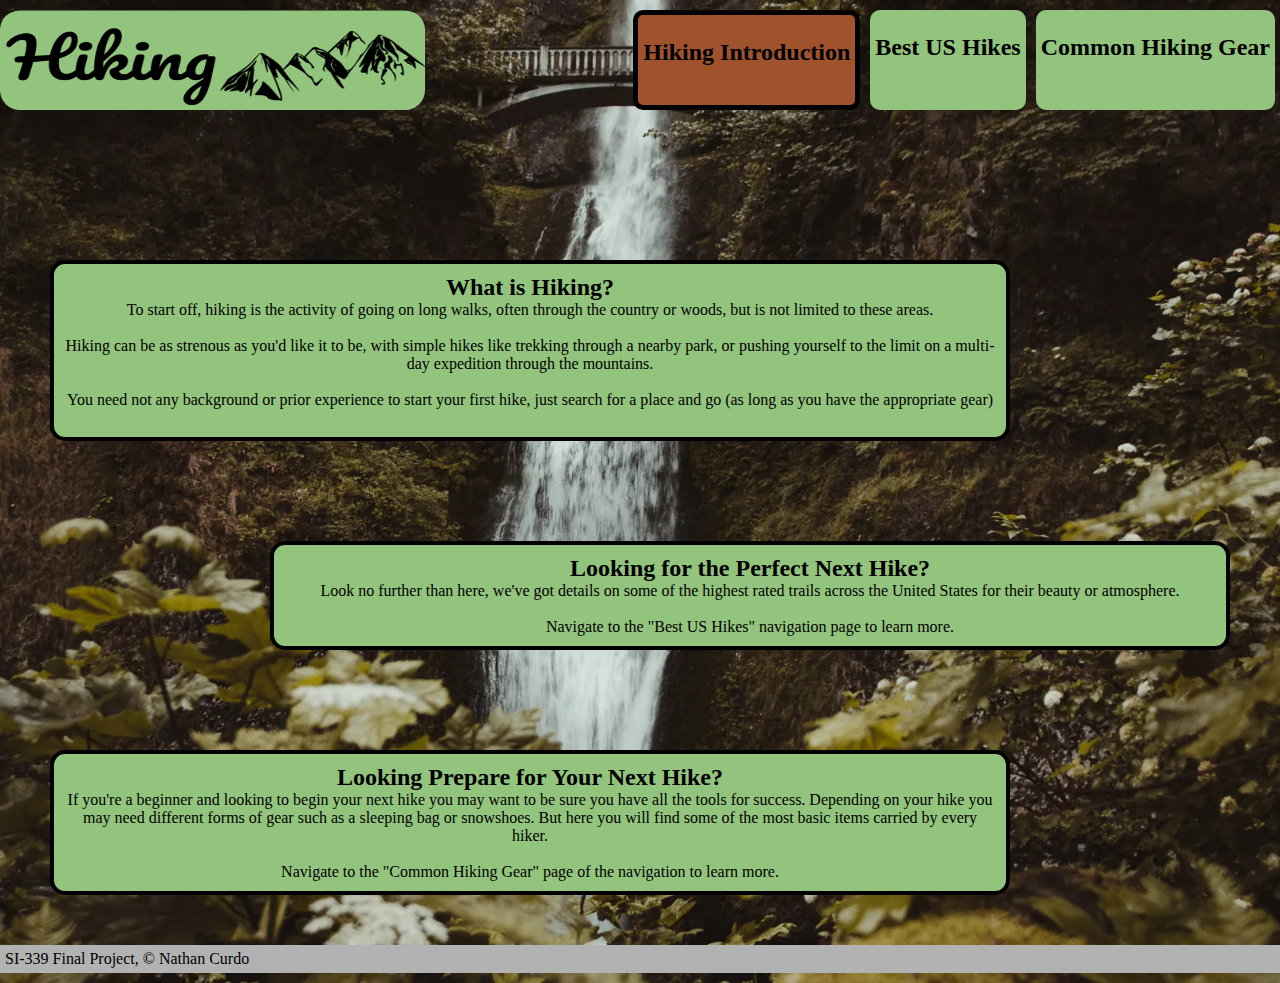
<file: index.html>
<!-- This will be the main homepage for the website-->
<!DOCTYPE HTML>
<html lang="en">
    <head>
        <meta charset="utf-8">
        <meta http-equiv="X-UA-Compatible" content="IE=edge">
        <meta name="viewport" content="width=device-width, initial-scale=1.0"/>
        <link rel="stylesheet" type="text/css" href="css/html5reset.css">
        <link rel="stylesheet" type="text/css" href="css/style.css">

        <title>Hiking Webpage</title>
    </head>

    <body class="hiking_main">
        <a class="skip" href="#main">Skip to Main Content</a>
        
        <header>
        <div id="header">
            <img id="logo" src="images/hiking_logo.png" alt="Logo that says Hiking">
            <nav> <!-- Display using flex for various screen sizes-->
                <a style="background-color: rgb(160,82,45);border: 5px solid black;" class="nav_a" href="index.html">Hiking Introduction</a>
                <a class="nav_a" href="grid.html">Best US Hikes</a>
                <a class="nav_a" href="flex.html">Common Hiking Gear</a>
                <!-- CHANGE THE GEAR PAGE TO A MOST DIFFICULT HIKES PAGE (maybe have a hover or something for stats about them)-->
            </nav>
        </div>
        </header>
        <main>
            <div id="main">
                <div id="hiking_intro">
                    <h1>What is Hiking?</h1>
                    <p> To start off, hiking is the activity of going on long walks, 
                        often through the country or woods, but is not limited to these areas.
                        <br><br>
                        Hiking can be as strenous as you'd like it to be, with simple hikes like
                        trekking through a nearby park, or pushing yourself to the limit on a multi-day
                        expedition through the mountains.
                        <br><br>
                        You need not any background or prior experience to start your first hike, just
                        search for a place and go (as long as you have the appropriate gear)
                        <br><br>
                    </p>
                </div>
                <div id="hiking_search">
                    <h1>Looking for the Perfect Next Hike?</h1>
                    <p> Look no further than here, we've got details on some of the highest
                        rated trails across the United States for their beauty or atmosphere.
                        <br><br>
                        Navigate to the "Best US Hikes" navigation page to learn more.
                    </p>
                    </div>
                <div id="hiking_chall">
                    <h1>Looking Prepare for Your Next Hike?</h1>
                    <p> If you're a beginner and looking to begin your next hike you may want to 
                        be sure you have all the tools for success. Depending on your hike you may need
                        different forms of gear such as a sleeping bag or snowshoes. But here you will find 
                        some of the most basic items carried by every hiker.
                        <br><br>
                        Navigate to the "Common Hiking Gear" page of the navigation to learn more.
                    </p>
                </div>
                
            </div>
        </main>

        <br><br><br>
        <footer>
            <p>SI-339 Final Project, &copy Nathan Curdo</p>
        </footer>
    </body>

</html>
</file>
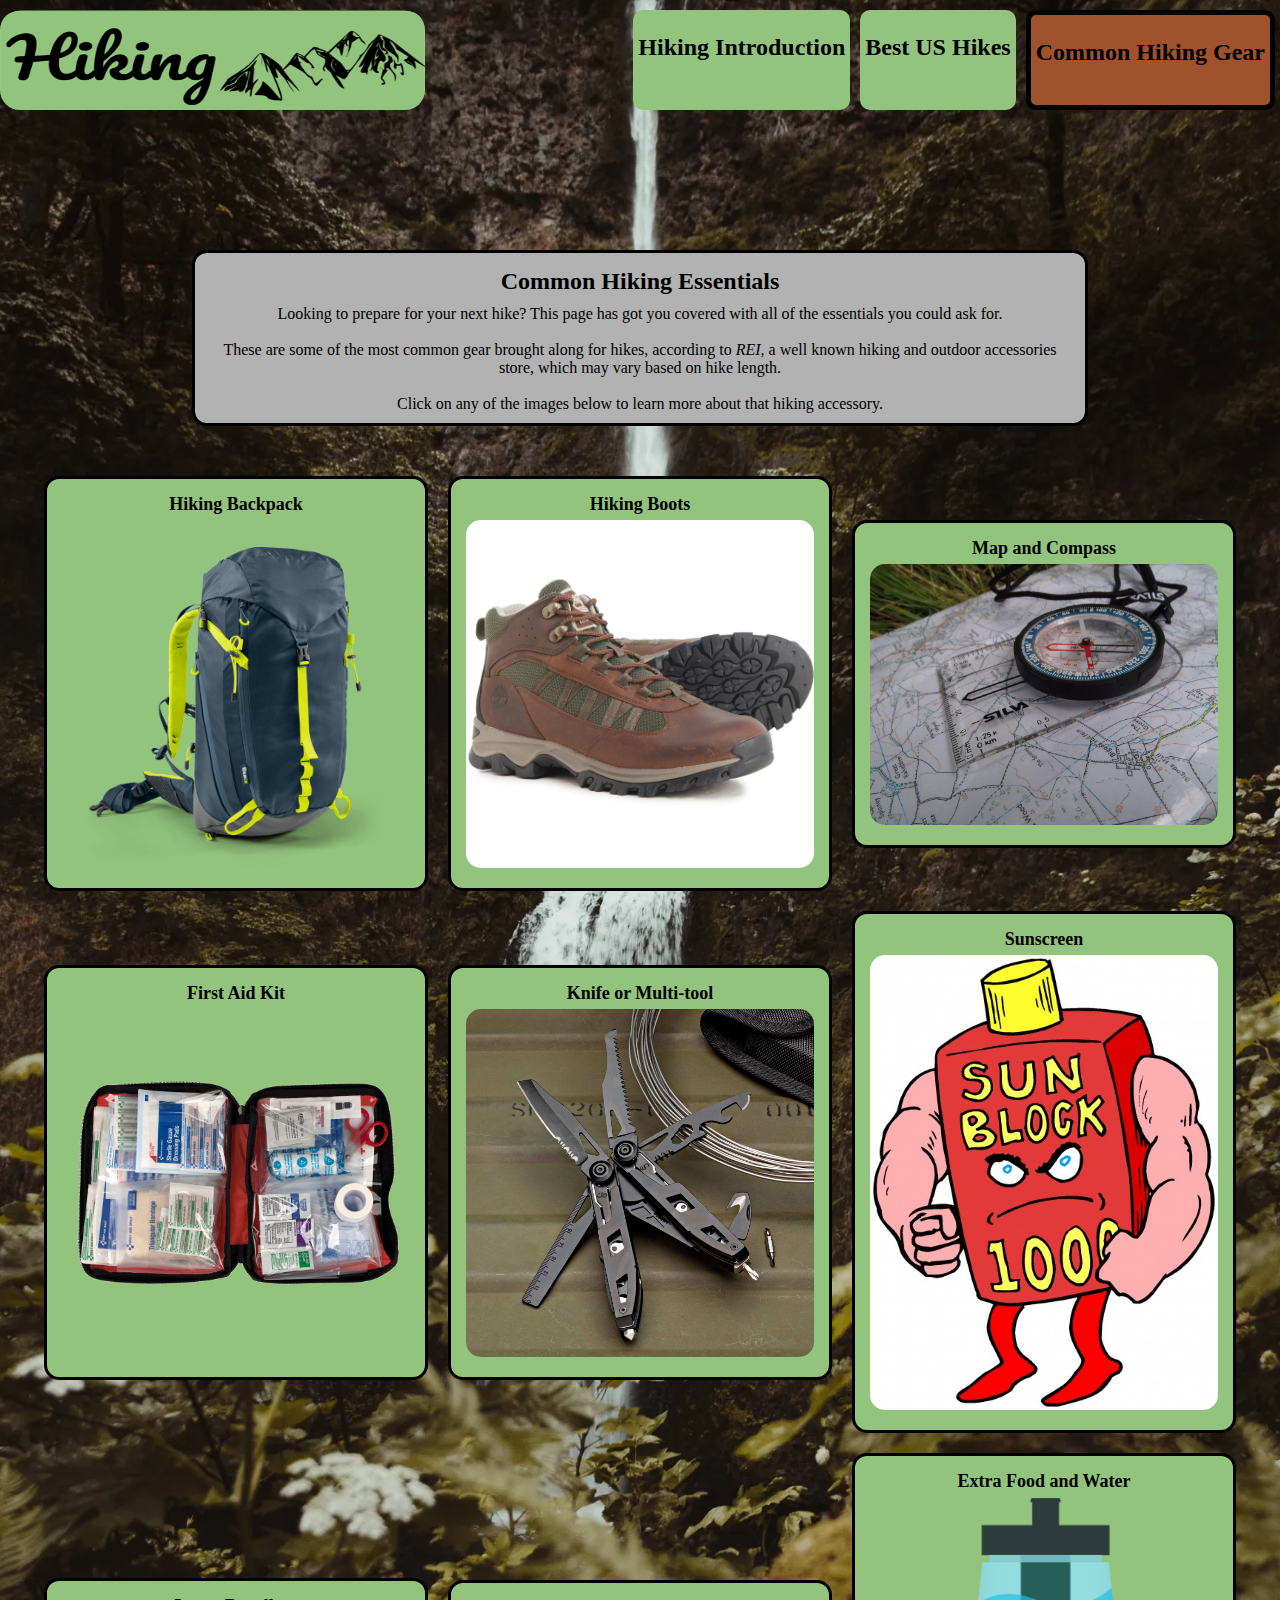
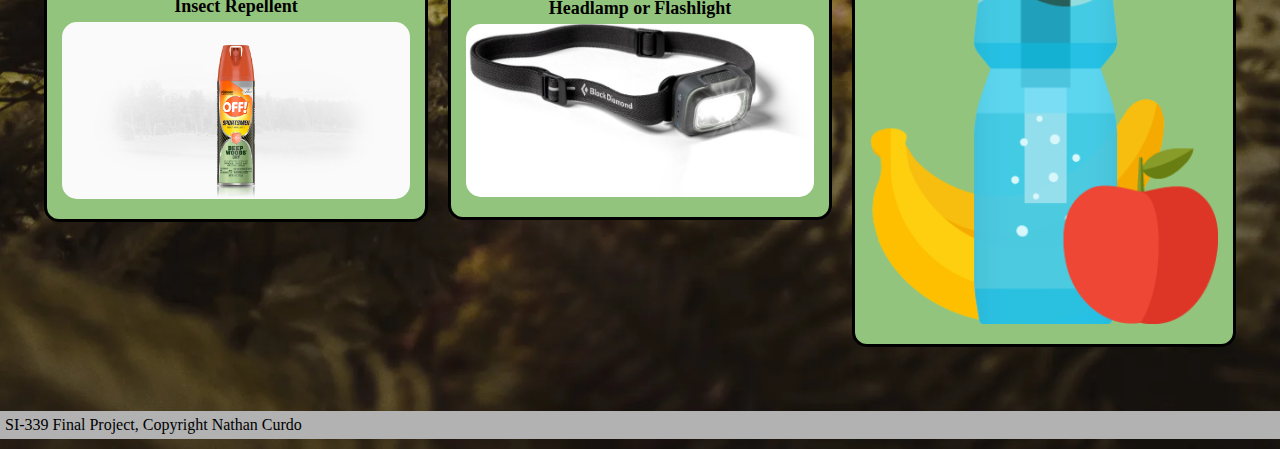
<file: flex.html>
<!-- This will be the  9 image page using FLEX for website -->
<!DOCTYPE html>
<html lang="en">
    <head>
        <meta charset="utf-8">
        <meta http-equiv="X-UA-Compatible" content="IE=edge">
        <meta name="viewport" content="width=device-width, initial-scale=1.0"/>
        <link rel="stylesheet" type="text/css" href="css/html5reset.css">
        <link rel="stylesheet" type="text/css" href="css/style.css">


        <title>Common Hiking Gear</title>
    </head>

    <body class="flex_main">
        <a class="skip" href="#main">Skip to Main Content</a>

        <header>
        <div id="header">
            <img id="logo" src="images/hiking_logo.png" alt="Logo that says Hiking">
            <nav>
                <a class="nav_a" href="index.html">Hiking Introduction</a>
                <a class="nav_a" href="grid.html">Best US Hikes</a>
                <a style="background-color: rgb(160,82,45);border: 5px solid black;" class="nav_a" href="flex.html">Common Hiking Gear</a>
            </nav>
        </div>
        </header>

        <main id="main">
            <div id="flex_info">
                <h1 style="padding:5px 0px 10px">Common Hiking Essentials</h1>
                <p>Looking to prepare for your next hike? This page has got you covered with all of the 
                essentials you could ask for. <br><br> These are some of the most common gear brought along for hikes,
                according to <em>REI</em>, a well known hiking and outdoor accessories
                store, which may vary based on hike length. <br><br> Click on any of the images below to
                learn more about that hiking accessory.
                </p>
            </div>
            <div class="flex_container">
                <div id="flex_item">Hiking Backpack
                    <br>
                    <img id="backpack" width="50%" src="images/hiking_backpack.png" alt="Hiking Backpack Image" tabindex="0">
                    <p style="display: none;" id="backpack_info"> One of the most important items for going on a hike is a hiking backpack. <br><br>
                        The backpack pictured is one for longer hikes allowing you to store lots of
                        extra clothing and special items. <br><br> The backpack you may choose may be smaller or
                        even larger depending on the route you choose.
                    </p>
                </div>
                <div id="flex_item">Hiking Boots
                    <br>
                    <img id="boots_img" width="50%" src="images/hiking_boots.jpg" alt="Hiking Boots Image" tabindex="0">
                    <p style="display:none;" id="boots_info"> Probably the most important accessories
                        for going hiking would be proper footwear. <br><br> Now for some hikes such as those that are
                        shorter in distance or on paved trails, a good pair of sneakers is all that is necessary.
                        But for any long distance trail that is over rough or uneven terrain, a pair of hiking
                        boots can go a long way. <br><br> Boots help prevent you from turning your ankle over roots or rocks
                        as well as providing stronger grip on more slick surfaces. 

                    </p>
                </div>
                <div id="flex_item">Map and Compass
                    <br>
                    <img id="map_img" width="50%" src="images/map&compass.jpg" alt="Map and Compass Image" tabindex="0">
                    <p style="display:none;" id="map_info"> An accessory limited to those long and depp-woods hike,
                        a map and compass is an essential tool for the avid hiker.<br><br> For those beginner hikers who wish
                        to stay on marked trails or in areas not far from roads this is not as important, but if you wish
                        to go deep-woods hiking or in areas with limited cellular connection you're going to want this.
                    </p>
                </div>
                <div id="flex_item">First Aid Kit
                    <br>
                    <img id="aid_img" width="50%" src="images/first_aid_kit.png" alt="First-Aid Kit Image" tabindex="0">
                    <p style="display:none;" id="aid_info"> Another item that depends on the length of your hike
                        is the quality of first aid kit you bring along with you. <br><br> For any hike you should at least
                        have the basics of antibiotic ointment and bandages since cuts and scrapes can occur anytime.<br><br>
                        But if you are farther from the assistance of medical professionals, you should look into having
                        a large first-aid kit capable of dealing with larger injuries.
                    </p>
                </div>
                <div id="flex_item">Knife or Multi-tool
                    <br>
                    <img id="knife_img" width="50%" src="images/multi_tool.jpg" alt="Multi-tool Image" tabindex="0">
                    <p style="display:none;" id="knife_info"> A multi-tool or knife, your preference on which,
                        is a key tool for hikers and individual's alike. <br><br> While oftentimes you may not
                        need a multi-tool, having it on hand will provide you with many tools necessary during 
                        both hiking and your daily life.
                    </p>
                </div>
                <div id="flex_item">Sunscreen
                    <br>
                    <img id="sunscreen_img" width="50%" src="images/sunscreen.jpg" alt="Sunscreen Image" tabindex="0">
                    <p style="display:none;" id="sunscreen_info"> A daily essential, sunscreen is always
                        a necessity whether you're hiking on the sunniest or cloudiest day. <br><br> Contrary
                        to popular belief you can still receive UV sun damage on cloudy days so be sure to 
                        always have some sunscreen handy especially when being outdoors for hours.
                    </p>
                </div>
                <div id="flex_item">Insect Repellent
                    <br>
                    <img id="insect_img" width="50%" src="images/bug_spray.png" alt="Bug Spray Image" tabindex="0">
                    <p style="display:none;" id="insect_info"> When out in the woods, you should always 
                        have some insect repellent, or bug spray, handy. <br><br> It helps keep away 
                        mosquitoes and other pests you may encounter which is essential for any woodsy 
                        hike.
                    </p>
                </div>
                <div id="flex_item">Headlamp or Flashlight
                    <br>
                    <img id="light_img" width="50%" src="images/headlamp.jfif" alt="Headlamp Image" tabindex="0">
                    <p style="display:none;" id="light_info"> If you plan on hiking anytime before or after
                        sunset, you're going to want to bring a headlamp or a flashlight. <br><br> If your hike
                        is going to be a long one you may want some extra batteries as well to ensure your light
                        stays on.
                    </p>
                </div>
                <div id="flex_item">Extra Food and Water
                    <br>
                    <img id="food_img" width="50%" src="images/food_water.png" alt="Food and Water Image" tabindex="0">
                    <p style="display:none;" id="food_info"> No matter the length of your hike, be sure to
                        always have extra snacks and water, always more than you originally plan. <br><br> 
                        This is especially important for longer hikes when the hike could always go longer 
                        than originally planned and you always want to stay hydrated and fueled.
                    </p>
                </div>
            </div>

        </main>

        <br><br><br>
        <footer>
            <p>SI-339 Final Project, Copyright Nathan Curdo</p>
        </footer>
    </body>
    <script src="flex.js"></script>
</html>
</file>
<file: css/style.css>
/* First to style: nav  ... Spread over the width of screen for wide then group top right for mobile?*/
#header{
    height: 100px;
}

#logo{
    height: 100px;
    width: 425px;
    top: 0;
    border: 0px solid black;
    border-radius: 20px;
}

.skip{
    background-color: white;
    position: absolute;
    top: -40px;
}

.skip:focus{
    top: 20px;
}

/*--------BEGIN MOBILE DESIGN-------*/
/* Have mobile design set the logo to the center of the page and the nav bar below it
    stacked on top of each other*/

#logo{
    display: block;
    margin: 0px auto;
}

nav{
    display: flex;
    flex-direction: column;
    align-items: center;
}

nav > a{
    text-align: center;
    padding: 5px;
    border-radius: 10px;
    background-color: rgb(147, 196, 125);
    margin: 5px;
    text-decoration: none;
    color: black;
    font-weight: bold;
}

main{
    padding-top: 100px;
}

/*--------------BEGIN MAIN PAGE CONTENT (for mobile)-------&&&&&&&&&&&&&&&&&&&&&&&&&&&&&----*/
#hiking_intro, #hiking_search, #hiking_chall{
    border: 4px solid black;
    background-color: rgb(147, 196, 125);
    border-radius: 15px;
    margin: 50px 0px;
    width: 75%;
    padding: 10px;
    text-align: center;
}

#hiking_intro{
    float: left;
    margin-left: 50px;
}

#hiking_search{
    float: right;
    margin-right: 50px;
}

#hiking_chall{
    float: left;
    margin-left: 50px;
}

div > h1{
    text-align: center;
    font-weight: bold;
    font-size: x-large;
}
/*---------------END MAIN PAGE CONTENT----&&&&&&&&&&&&&&&&&&&&&&&&&&&&&---------*/

.hiking_main, .grid_main, .flex_main{
    background-image: url("../images/waterfall_background.webp");
    background-size: cover;
    margin: 10px 0px;
    background-position: center;
    background-repeat: no-repeat;
}

footer{
    background-color: rgb(178, 178, 178);
    clear: left;
    padding: 5px;
}

/*----------------BEGIN GRID PAGE CONTENT (for mobile)---&&&&&&&&&&&&&&&&&&&&&&&&&&&&&&&------------*/
.grid_container{
    display: grid;
    grid-template-columns: auto;
}

.grid_item{
    text-align: center;
    border: 3px solid black;
    background-color: rgb(147, 196, 125);
    border-radius: 10px;
    margin: 10px 10px;
    display: inline-block;
    font-weight: bold;
}

.grid_item > img{
    border: 3px solid black;
}

.grid_item > img:hover, .grid_item > img:focus{
    width: 90%;
    border: 5px solid rgb(160,82,45);
}

#grid_info{
    text-align: center;
    background-color: rgb(178, 178, 178);
    margin: 50px 50px;
    border: 4px solid black;
    border-radius: 15px;
    padding: 10px;
}

img{
    width: 50%;
}

.info_zone{
    border: 4px solid black;
    border-radius: 15px;
    background-color: rgb(147, 196, 125);
    display: none;
    grid-template-columns: auto;
    width: 95%;
    margin: 20px auto;
}

#info_img{
    display: none;
    border: 3px solid black;
    border-radius: 10px;
    height: auto;
    width: auto;
}

#info_text{
    display: none;
    text-align: center;
    padding: 10px 10px;
}

#map{
    border: 3px solid black;
    width: 100%;
    height: 400px;
}
/*-------------END GRID PAGE CONTENT (for mobile design)------&&&&&&&&&&&&&&&&&&&&&&&&&&&&&&&--------*/


/*-------------BEGIN FLEX PAGE CONTENT (for mobile design)---&&&&&&&&&&&&&&&&&&&&&&&&&&&&&&-*/
#flex_info{
    background-color: rgb(178, 178, 178);
    border: 3px solid black;
    border-radius: 15px;
    width: 70%;
    text-align: center;
    margin: 40px auto;
    padding: 10px;
}

.flex_container{ /*For mobile: single column, tablet: 2 columns, laptop: 3 columns*/
    display: flex;
    flex-direction: column;
    align-items: center;
    flex-wrap: wrap;
}

#flex_item{
    width: 75%;
    background-color: rgb(147, 196, 125);
    border: 3px solid black;
    border-radius: 15px;
    text-align: center;
    margin: 30px 0px;
    font-weight: bold;
    font-size: large;
    padding: 15px;
}

#flex_item > img{
    border-radius: 15px;
    margin: 10px;
    height: 100%;
    width: 100%;
    margin: 5px auto;
}

#flex_item > img:hover, #flex_item > img:focus{
    border: 5px solid rgb(160,82,45);
}


/*-------------END FLEX PAGE CONTENT (for mobile design)-&&&&&&&&&&&&&&&&&&&&&&&&&&&&&&&&&&&*/


@media only screen and (min-width: 500px) { /*----For TABLET screens------*/
    /* KEEP tablet view as is with stack on top of each other to right of logo*/
    #logo{
        margin: 0px 0px;
    }

    #header{
        /*background-color: grey;*/
        display: flex;
        flex-direction: row;
        justify-content: space-between;
    }

    nav {
        display: flex;
        flex-direction: column;
        align-items: flex-end;
    }
    
    nav > a{
        text-align: center;
        padding: 5px;
        border-radius: 10px;
        background-color: rgb(147, 196, 125);
        margin: 5px;
        color: black;
        text-decoration: none;
        font-weight: bold;
    }

    .grid_container{
        grid-template-columns: 1fr 1fr 1fr 1fr;
    }

    .grid_item:nth-child(odd){
        grid-column: 1 / span 2;
        display: inline-block;
    }
    .grid_item:nth-child(even){
        grid-column: 3 / span 2;
    }

    .grid_container > .grid_item:last-child{
        grid-column: 2 / 4;
    }

    .info_zone{
        grid-template-columns: 2fr 1fr;
    }

    .flex_container{
        flex-direction: row;
        align-items: center;
        flex-wrap: wrap;
        justify-content: center;
    }

    #flex_item{
        display: flex;
        flex-direction: column;
        align-items: center;
        margin: 10px;
        width: 40%;
    }

}

@media only screen and (min-width: 800px){ /*-----FOR LAPTOP SCREENS------*/
    /* FOR LAPTOP spread the nav links out along the right side of the logo as more block buttons than bars*/

    nav{
        display: flex;
        flex-direction: row;
        align-items: center;
    }

    nav > a{
        height: 100%;
        padding: 25px 5px;
        line-height: 25px;
        text-align: center;
        font-size: x-large;
    }

    .grid_container{
        grid-template-columns: auto auto auto;
    }

    .grid_item:nth-child(odd){
        grid-column: auto;
    }
    .grid_item:nth-child(even){
        grid-column: auto;
    }

    .grid_container > .grid_item:last-child{
        grid-column: auto;
    }

    #flex_item{
        width: 30%;

    }
}
</file>
